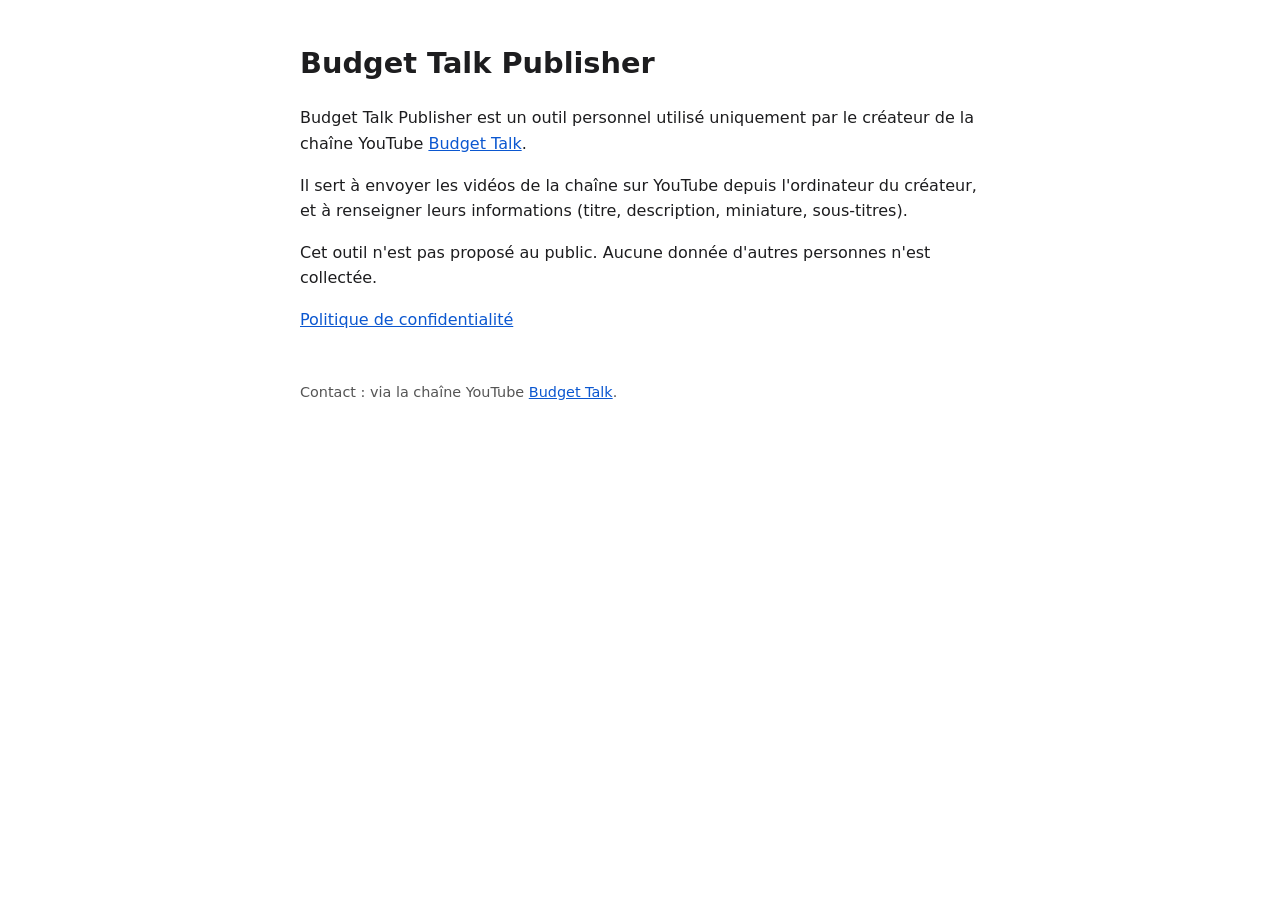
<file: index.html>
<!doctype html>
<html lang="fr">
<head>
<meta charset="utf-8">
<meta name="viewport" content="width=device-width, initial-scale=1">
<title>Budget Talk Publisher</title>
<style>
  body { font-family: system-ui, sans-serif; max-width: 680px; margin: 40px auto; padding: 0 16px; line-height: 1.6; color: #1d1d1f; background: #fff; }
  h1 { font-size: 1.8rem; }
  a { color: #0b57d0; }
  footer { margin-top: 48px; font-size: 0.9rem; color: #555; }
</style>
</head>
<body>
<h1>Budget Talk Publisher</h1>
<p>Budget Talk Publisher est un outil personnel utilisé uniquement par le créateur de la chaîne YouTube <a href="https://www.youtube.com/@BudgetTalk_FR">Budget Talk</a>.</p>
<p>Il sert à envoyer les vidéos de la chaîne sur YouTube depuis l'ordinateur du créateur, et à renseigner leurs informations (titre, description, miniature, sous-titres).</p>
<p>Cet outil n'est pas proposé au public. Aucune donnée d'autres personnes n'est collectée.</p>
<p><a href="privacy.html">Politique de confidentialité</a></p>
<footer>Contact : via la chaîne YouTube <a href="https://www.youtube.com/@BudgetTalk_FR">Budget Talk</a>.</footer>
</body>
</html>
</file>
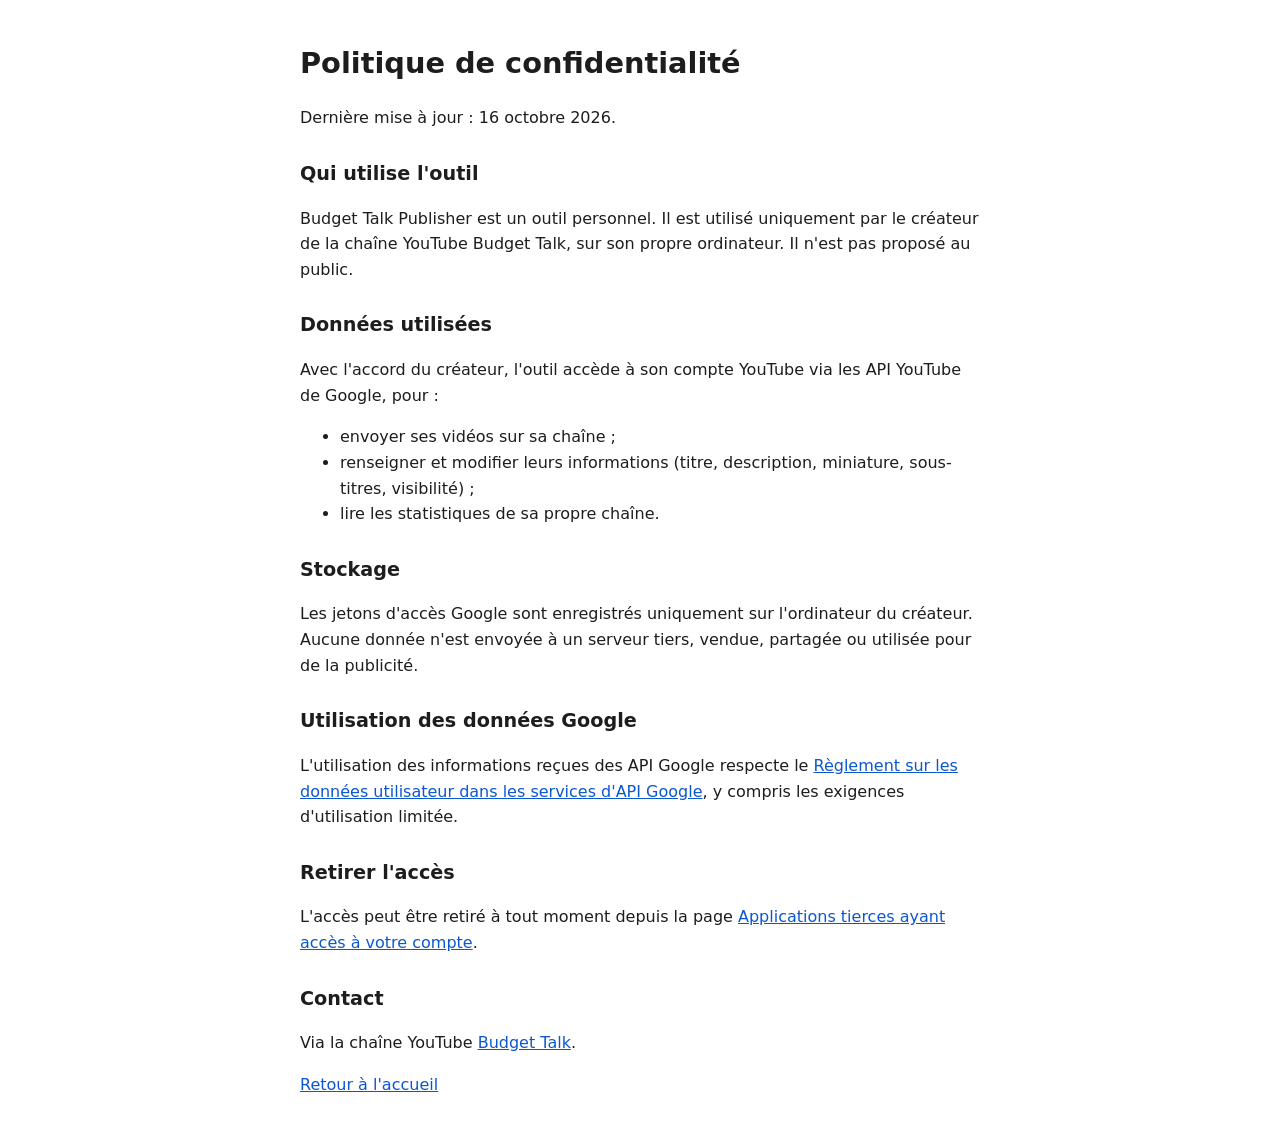
<file: privacy.html>
<!doctype html>
<html lang="fr">
<head>
<meta charset="utf-8">
<meta name="viewport" content="width=device-width, initial-scale=1">
<title>Confidentialité – Budget Talk Publisher</title>
<style>
  body { font-family: system-ui, sans-serif; max-width: 680px; margin: 40px auto; padding: 0 16px; line-height: 1.6; color: #1d1d1f; background: #fff; }
  h1 { font-size: 1.8rem; }
  h2 { font-size: 1.2rem; margin-top: 28px; }
  a { color: #0b57d0; }
</style>
</head>
<body>
<h1>Politique de confidentialité</h1>
<p>Dernière mise à jour : 16 octobre 2026.</p>

<h2>Qui utilise l'outil</h2>
<p>Budget Talk Publisher est un outil personnel. Il est utilisé uniquement par le créateur de la chaîne YouTube Budget Talk, sur son propre ordinateur. Il n'est pas proposé au public.</p>

<h2>Données utilisées</h2>
<p>Avec l'accord du créateur, l'outil accède à son compte YouTube via les API YouTube de Google, pour :</p>
<ul>
  <li>envoyer ses vidéos sur sa chaîne ;</li>
  <li>renseigner et modifier leurs informations (titre, description, miniature, sous-titres, visibilité) ;</li>
  <li>lire les statistiques de sa propre chaîne.</li>
</ul>

<h2>Stockage</h2>
<p>Les jetons d'accès Google sont enregistrés uniquement sur l'ordinateur du créateur. Aucune donnée n'est envoyée à un serveur tiers, vendue, partagée ou utilisée pour de la publicité.</p>

<h2>Utilisation des données Google</h2>
<p>L'utilisation des informations reçues des API Google respecte le <a href="https://developers.google.com/terms/api-services-user-data-policy">Règlement sur les données utilisateur dans les services d'API Google</a>, y compris les exigences d'utilisation limitée.</p>

<h2>Retirer l'accès</h2>
<p>L'accès peut être retiré à tout moment depuis la page <a href="https://myaccount.google.com/permissions">Applications tierces ayant accès à votre compte</a>.</p>

<h2>Contact</h2>
<p>Via la chaîne YouTube <a href="https://www.youtube.com/@BudgetTalk_FR">Budget Talk</a>.</p>

<p><a href="index.html">Retour à l'accueil</a></p>
</body>
</html>
</file>
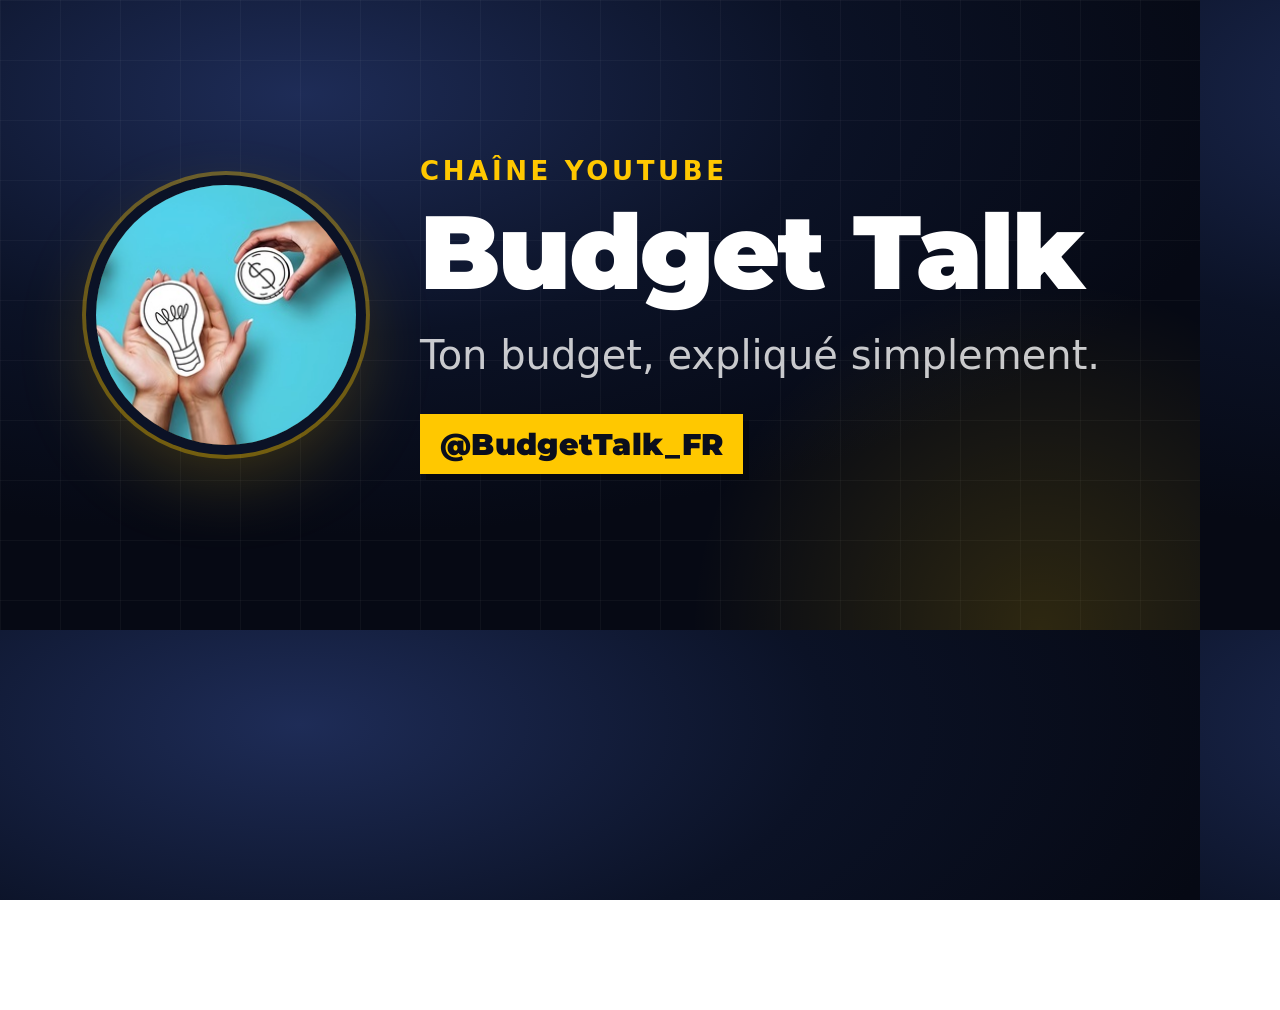
<file: liens/tests/og-template.html>
<!doctype html>
<html lang="fr">
<head>
<meta charset="utf-8">
<title>Budget Talk – image de partage</title>
<!-- Source de liens/og.jpg (1200x630). Régénérer : node liens/tests/check.js <dossier> --og -->
<style>
  @font-face { font-family: "BT Display"; src: url(../fonts/montserrat-latin-800-normal.woff2) format("woff2"); font-weight: 800; }
  @font-face { font-family: "BT Display"; src: url(../fonts/montserrat-latin-900-normal.woff2) format("woff2"); font-weight: 900; }
  * { margin: 0; padding: 0; box-sizing: border-box; }
  html, body { width: 1200px; height: 630px; overflow: hidden; }
  body {
    position: relative;
    color: #fff;
    font-family: system-ui, -apple-system, "Segoe UI", Roboto, sans-serif;
    -webkit-font-smoothing: antialiased;
    background: radial-gradient(ellipse 80% 70% at 25% 15%, #1E2C57 0%, #0B1226 55%, #060914 100%);
  }
  .grid {
    position: absolute; inset: 0;
    background-image:
      linear-gradient(rgba(255,255,255,.035) 1px, transparent 1px),
      linear-gradient(90deg, rgba(255,255,255,.035) 1px, transparent 1px);
    background-size: 60px 60px;
  }
  .glow {
    position: absolute; width: 760px; height: 760px; right: -220px; bottom: -380px; border-radius: 50%;
    background: radial-gradient(circle, rgba(255,200,0,.16), transparent 65%);
  }
  .content {
    position: absolute; inset: 0;
    display: flex; align-items: center; gap: 64px;
    padding: 0 96px;
  }
  .mono {
    flex: none; width: 260px; height: 260px; border-radius: 50%; object-fit: cover; display: block;
    box-shadow: 0 0 0 10px #0B1226, 0 0 0 14px rgba(255,200,0,.35), 0 30px 80px rgba(255,200,0,.22);
  }
  .kicker {
    font-weight: 700; font-size: 26px; letter-spacing: .14em; text-transform: uppercase; color: #FFC800;
  }
  h1 {
    margin-top: 14px;
    font-family: "BT Display", sans-serif; font-weight: 900; font-size: 104px; line-height: 1; letter-spacing: -2px;
  }
  .tagline { margin-top: 26px; font-size: 40px; font-weight: 500; color: rgba(255,255,255,.78); line-height: 1.25; }
  .band {
    display: inline-block; margin-top: 34px;
    font-family: "BT Display", sans-serif; font-weight: 900; font-size: 30px; letter-spacing: .01em;
    padding: 12px 20px 11px; background: #FFC800; color: #0A0E1C; box-shadow: 6px 6px 0 rgba(0,0,0,.35);
  }
</style>
</head>
<body>
  <div class="grid"></div>
  <div class="glow"></div>
  <div class="content">
    <img class="mono" src="../avatar.jpg" width="260" height="260" alt="">
    <div>
      <p class="kicker">Chaîne YouTube</p>
      <h1>Budget Talk</h1>
      <p class="tagline">Ton budget, expliqué simplement.</p>
      <p class="band">@BudgetTalk_FR</p>
    </div>
  </div>
</body>
</html>
</file>
